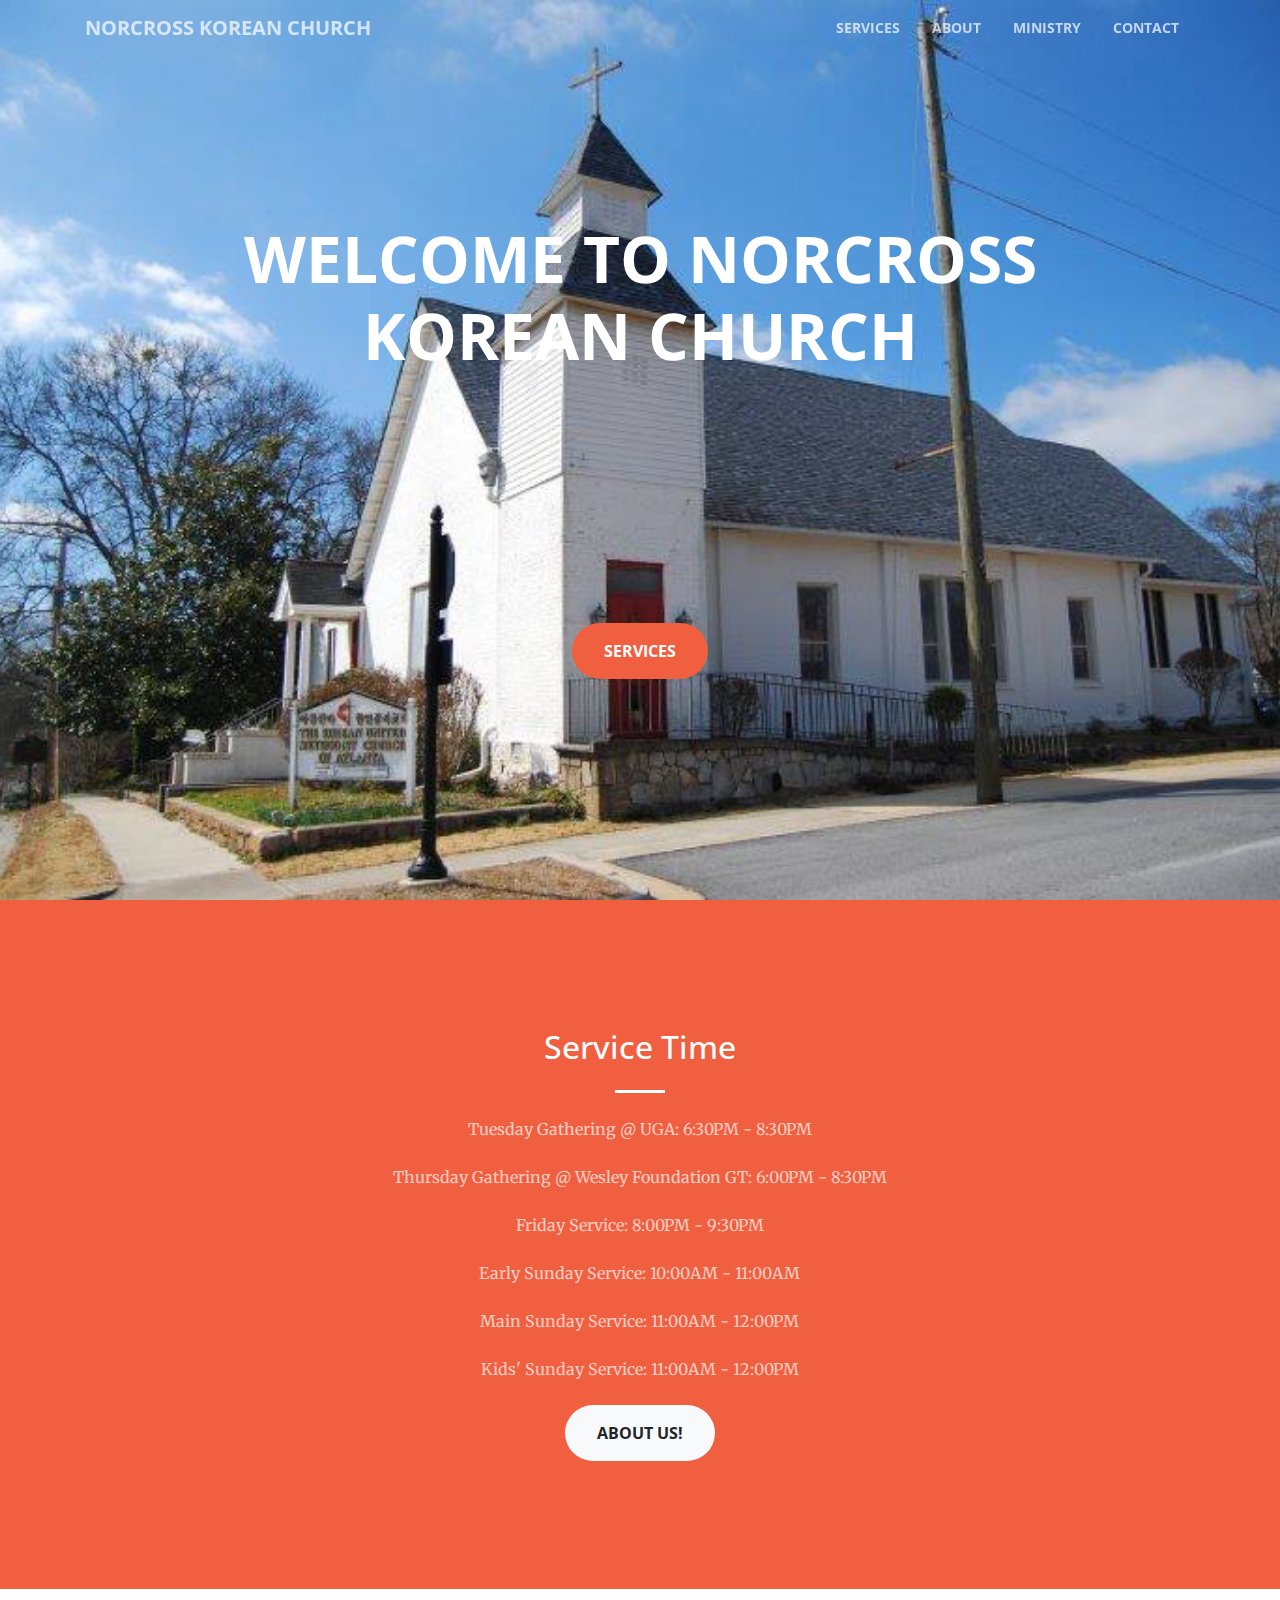
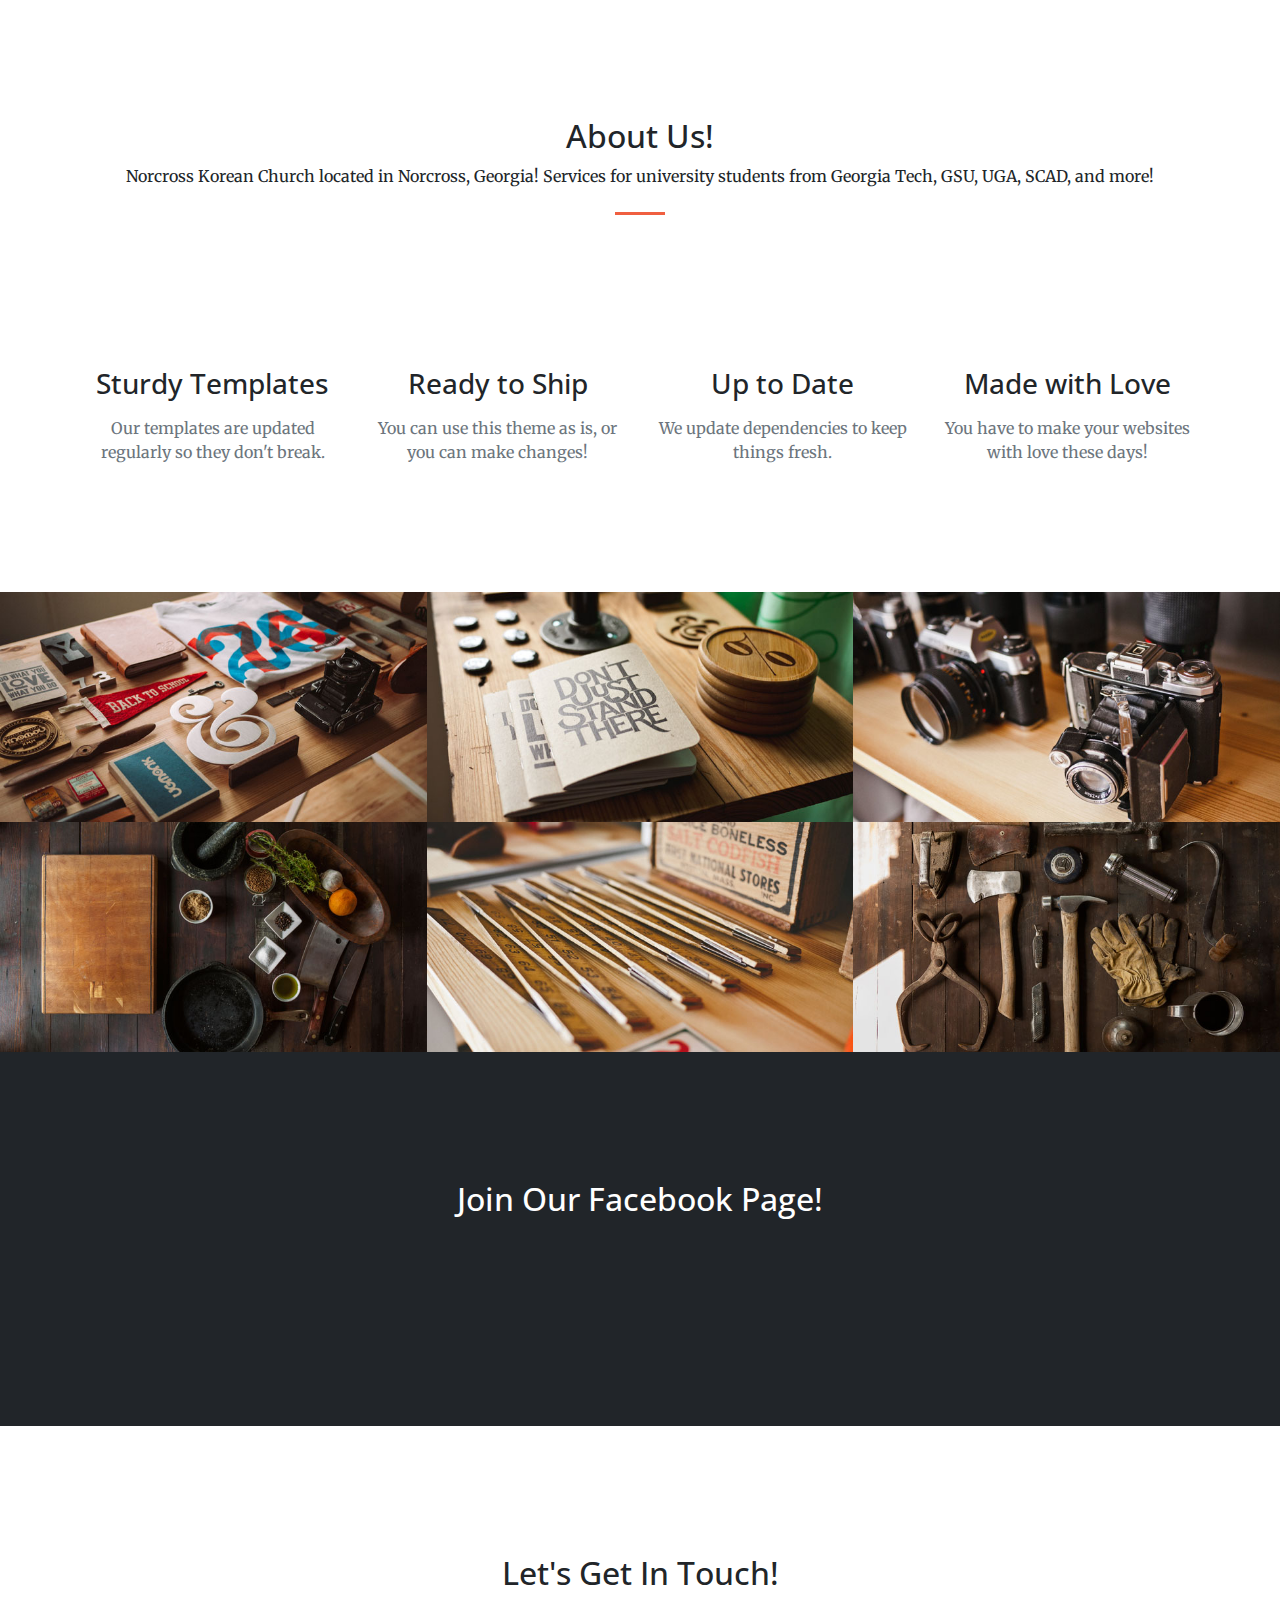
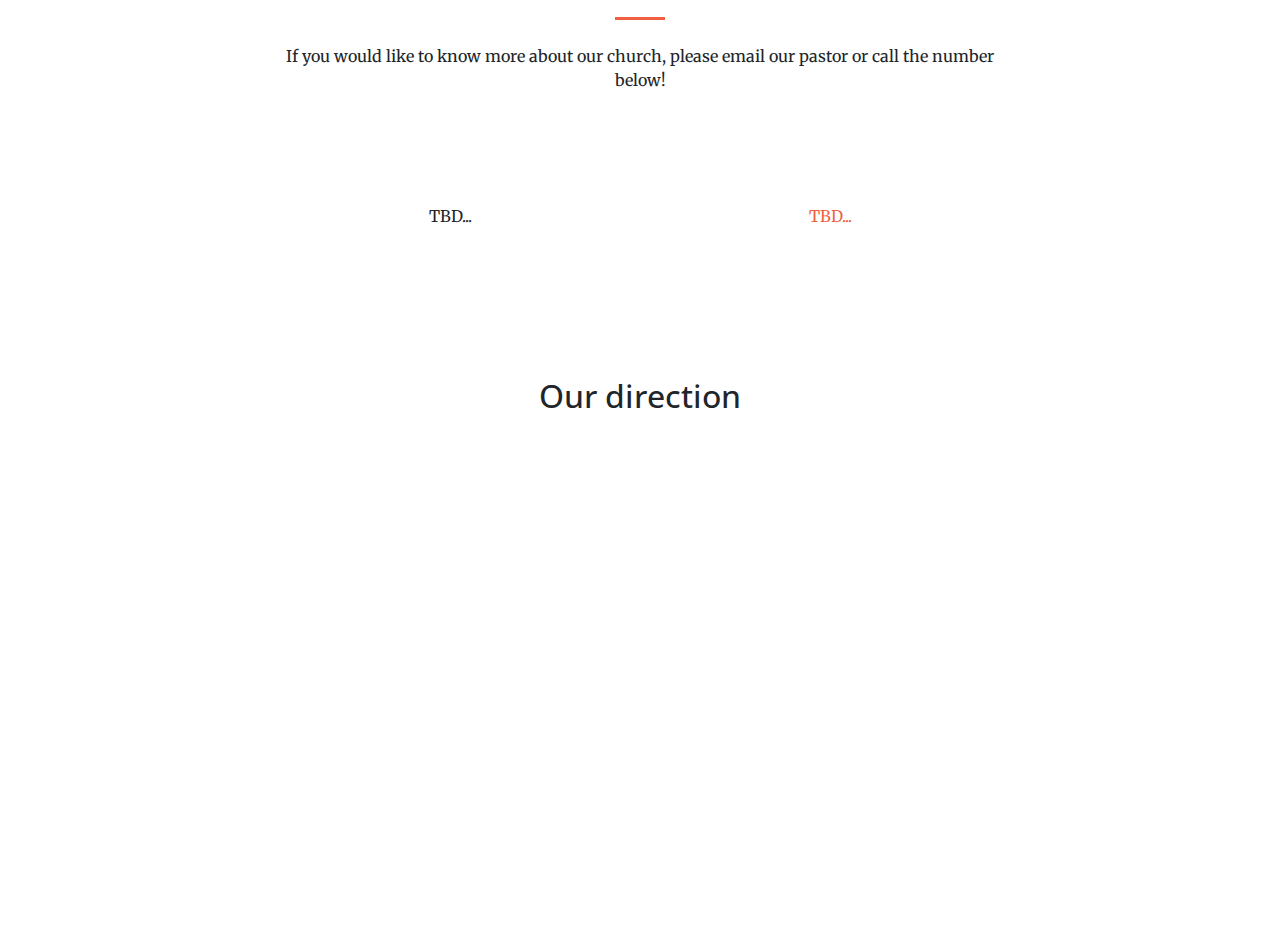
<file: startbootstrap-creative-gh-pages/index.html>
<!DOCTYPE html>
<html lang="en">

  <head>

    <meta charset="utf-8">
    <meta name="viewport" content="width=device-width, initial-scale=1, shrink-to-fit=no">
    <meta name="description" content="">
    <meta name="author" content="">

    <title>노크로스 한인 교회</title>

    <!-- Bootstrap core CSS -->
    <link href="vendor/bootstrap/css/bootstrap.min.css" rel="stylesheet">

    <!-- Custom fonts for this template -->
    <link href="vendor/font-awesome/css/font-awesome.min.css" rel="stylesheet" type="text/css">
    <link href='https://fonts.googleapis.com/css?family=Open+Sans:300italic,400italic,600italic,700italic,800italic,400,300,600,700,800' rel='stylesheet' type='text/css'>
    <link href='https://fonts.googleapis.com/css?family=Merriweather:400,300,300italic,400italic,700,700italic,900,900italic' rel='stylesheet' type='text/css'>

    <!-- Plugin CSS -->
    <link href="vendor/magnific-popup/magnific-popup.css" rel="stylesheet">

    <!-- Custom styles for this template -->
    <link href="css/creative.min.css" rel="stylesheet">

  </head>

  <body id="page-top">

    <!-- Navigation -->
    <nav class="navbar navbar-expand-lg navbar-light fixed-top" id="mainNav">
      <div class="container">
        <a class="navbar-brand js-scroll-trigger" href="#page-top">Norcross Korean Church</a>
        <button class="navbar-toggler navbar-toggler-right" type="button" data-toggle="collapse" data-target="#navbarResponsive" aria-controls="navbarResponsive" aria-expanded="false" aria-label="Toggle navigation">
          <span class="navbar-toggler-icon"></span>
        </button>
        <div class="collapse navbar-collapse" id="navbarResponsive">
          <ul class="navbar-nav ml-auto">
            <li class="nav-item">
              <a class="nav-link js-scroll-trigger" href="#services">Services</a>
            </li>
            <li class="nav-item">
              <a class="nav-link js-scroll-trigger" href="#about">About</a>
            </li>
            <li class="nav-item">
              <a class="nav-link js-scroll-trigger" href="#ministry">Ministry</a>
            </li>
            <li class="nav-item">
              <a class="nav-link js-scroll-trigger" href="#contact">Contact</a>
            </li>
          </ul>
        </div>
      </div>
    </nav>

    <header class="masthead text-center text-white d-flex">
      <div class="container my-auto">
        <div class="row">
          <div class="col-lg-10 mx-auto">
            <h1 class="text-uppercase">
              <strong>Welcome to Norcross Korean Church</strong>
            </h1>
          </div>
          <div class="col-lg-8 mx-auto">
          </br></br></br></br></br></br></br></br></br></br>
            <a class="btn btn-primary btn-xl js-scroll-trigger" href="#services">Services</a>
          </div>
        </div>
      </div>
    </header>

    <section class="bg-primary" id="services">
        <div class="row">
          <div class="col-lg-8 mx-auto text-center">
            <h2 class="section-heading text-white">Service Time</h2>
            <hr class="light my-4">
          </div>
          <div class="col-lg-8 mx-auto text-center">
            <p class="text-faded mb-4">Tuesday Gathering @ UGA: 6:30PM - 8:30PM</p>
            <p class="text-faded mb-4">Thursday Gathering @ Wesley Foundation GT: 6:00PM - 8:30PM</p>
            <p class="text-faded mb-4">Friday Service: 8:00PM - 9:30PM</p>
            <p class="text-faded mb-4">Early Sunday Service: 10:00AM - 11:00AM</p>
            <p class="text-faded mb-4">Main Sunday Service: 11:00AM - 12:00PM</p>
            <p class="text-faded mb-4">Kids' Sunday Service: 11:00AM - 12:00PM</p>
          </div>
          <div class="col-lg-8 mx-auto text-center">
            <a class="btn btn-light btn-xl js-scroll-trigger" href="#about">About Us!</a>
          </div>
        </div>
    </section>

    <section id="about">
      <div class="container">
        <div class="row">
          <div class="col-lg-12 text-center">
            <h2 class="section-heading">About Us!</h2>
            <p>Norcross Korean Church located in Norcross, Georgia! Services for university students from Georgia Tech, GSU, UGA, SCAD, and more! </p>
            <hr class="my-4">
          </div>
        </div>
      </div>
      <div class="container">
        <div class="row">
          <div class="col-lg-3 col-md-6 text-center">
            <div class="service-box mt-5 mx-auto">
              <i class="fa fa-4x fa-diamond text-primary mb-3 sr-icons"></i>
              <h3 class="mb-3">Sturdy Templates</h3>
              <p class="text-muted mb-0">Our templates are updated regularly so they don't break.</p>
            </div>
          </div>
          <div class="col-lg-3 col-md-6 text-center">
            <div class="service-box mt-5 mx-auto">
              <i class="fa fa-4x fa-paper-plane text-primary mb-3 sr-icons"></i>
              <h3 class="mb-3">Ready to Ship</h3>
              <p class="text-muted mb-0">You can use this theme as is, or you can make changes!</p>
            </div>
          </div>
          <div class="col-lg-3 col-md-6 text-center">
            <div class="service-box mt-5 mx-auto">
              <i class="fa fa-4x fa-newspaper-o text-primary mb-3 sr-icons"></i>
              <h3 class="mb-3">Up to Date</h3>
              <p class="text-muted mb-0">We update dependencies to keep things fresh.</p>
            </div>
          </div>
          <div class="col-lg-3 col-md-6 text-center">
            <div class="service-box mt-5 mx-auto">
              <i class="fa fa-4x fa-heart text-primary mb-3 sr-icons"></i>
              <h3 class="mb-3">Made with Love</h3>
              <p class="text-muted mb-0">You have to make your websites with love these days!</p>
            </div>
          </div>
        </div>
      </div>
    </section>

    <section class="p-0" id="ministry">
      <div class="container-fluid p-0">
        <div class="row no-gutters popup-gallery">
          <div class="col-lg-4 col-sm-6">
            <a class="portfolio-box" href="img/portfolio/fullsize/1.jpg">
              <img class="img-fluid" src="img/portfolio/thumbnails/1.jpg" alt="">
              <div class="portfolio-box-caption">
                <div class="portfolio-box-caption-content">
                  <div class="project-category text-faded">
                    아틀란타
                  </div>
                  <div class="project-name">
                    길거리 찬양
                  </div>
                </div>
              </div>
            </a>
          </div>
          <div class="col-lg-4 col-sm-6">
            <a class="portfolio-box" href="img/portfolio/fullsize/2.jpg">
              <img class="img-fluid" src="img/portfolio/thumbnails/2.jpg" alt="">
              <div class="portfolio-box-caption">
                <div class="portfolio-box-caption-content">
                  <div class="project-category text-faded">
                    Arizona
                  </div>
                  <div class="project-name">
                    호피 선교
                  </div>
                </div>
              </div>
            </a>
          </div>
          <div class="col-lg-4 col-sm-6">
            <a class="portfolio-box" href="img/portfolio/fullsize/3.jpg">
              <img class="img-fluid" src="img/portfolio/thumbnails/3.jpg" alt="">
              <div class="portfolio-box-caption">
                <div class="portfolio-box-caption-content">
                  <div class="project-category text-faded">
                    China
                  </div>
                  <div class="project-name">
                    중국 선교
                  </div>
                </div>
              </div>
            </a>
          </div>
          <div class="col-lg-4 col-sm-6">
            <a class="portfolio-box" href="img/portfolio/fullsize/4.jpg">
              <img class="img-fluid" src="img/portfolio/thumbnails/4.jpg" alt="">
              <div class="portfolio-box-caption">
                <div class="portfolio-box-caption-content">
                  <div class="project-category text-faded">
                    Korea
                  </div>
                  <div class="project-name">
                    예지 후원
                  </div>
                </div>
              </div>
            </a>
          </div>
          <div class="col-lg-4 col-sm-6">
            <a class="portfolio-box" href="img/portfolio/fullsize/5.jpg">
              <img class="img-fluid" src="img/portfolio/thumbnails/5.jpg" alt="">
              <div class="portfolio-box-caption">
                <div class="portfolio-box-caption-content">
                  <div class="project-category text-faded">
                    Sri Lanka
                  </div>
                  <div class="project-name">
                    스리랑카 선교
                  </div>
                </div>
              </div>
            </a>
          </div>
          <div class="col-lg-4 col-sm-6">
            <a class="portfolio-box" href="img/portfolio/fullsize/6.jpg">
              <img class="img-fluid" src="img/portfolio/thumbnails/6.jpg" alt="">
              <div class="portfolio-box-caption">
                <div class="portfolio-box-caption-content">
                  <div class="project-category text-faded">
                    Mongolia
                  </div>
                  <div class="project-name">
                    몽골 선교
                  </div>
                </div>
              </div>
            </a>
          </div>
        </div>
      </div>
    </section>

    <section class="bg-dark text-white">
      <div class="container text-center">
        <h2 class="mb-4">Join Our Facebook Page!</h2>
        <a class="btn btn-light btn-xl sr-button" href="https://www.facebook.com/groups/kncumc/">Go To Facebook Page!</a>
      </div>
    </section>

    <section id="contact">
      <div class="container">
        <div class="row">
          <div class="col-lg-8 mx-auto text-center">
            <h2 class="section-heading">Let's Get In Touch!</h2>
            <hr class="my-4">
            <p class="mb-5">If you would like to know more about our church, please email our pastor or call the number below!</p>
          </div>
        </div>
        <div class="row">
          <div class="col-lg-4 ml-auto text-center">
            <i class="fa fa-phone fa-3x mb-3 sr-contact"></i>
            <p>TBD...</p>
          </div>
          <div class="col-lg-4 mr-auto text-center">
            <i class="fa fa-envelope-o fa-3x mb-3 sr-contact"></i>
            <p>
              <a href="mailto:your-email@your-domain.com">TBD...</a>
            </p>
          </div>
        </div>
      </div>
    </section>

    <section id="Map" style="padding:5px;">
      <div class="col-lg-8 mx-auto text-center">
      <h2 class= "section-heading">Our direction</h2>
  		<iframe width="100%" height="500px" frameborder="0" style="border:0"
        src="https://www.google.com/maps/embed/v1/place?q=16+W+Peachtree+St+Norcross,+GA+30071&key=AIzaSyD7lF1fS11qah-fJpGwb8VJUWFp1jf_OHs" allowablescreen>
      </iframe>
    </div>
    </section>

    <!-- Bootstrap core JavaScript -->
    <script src="vendor/jquery/jquery.min.js"></script>
    <script src="vendor/bootstrap/js/bootstrap.bundle.min.js"></script>

    <!-- Plugin JavaScript -->
    <script src="vendor/jquery-easing/jquery.easing.min.js"></script>
    <script src="vendor/scrollreveal/scrollreveal.min.js"></script>
    <script src="vendor/magnific-popup/jquery.magnific-popup.min.js"></script>

    <!-- Custom scripts for this template -->
    <script src="js/creative.min.js"></script>

  </body>

</html>
</file>
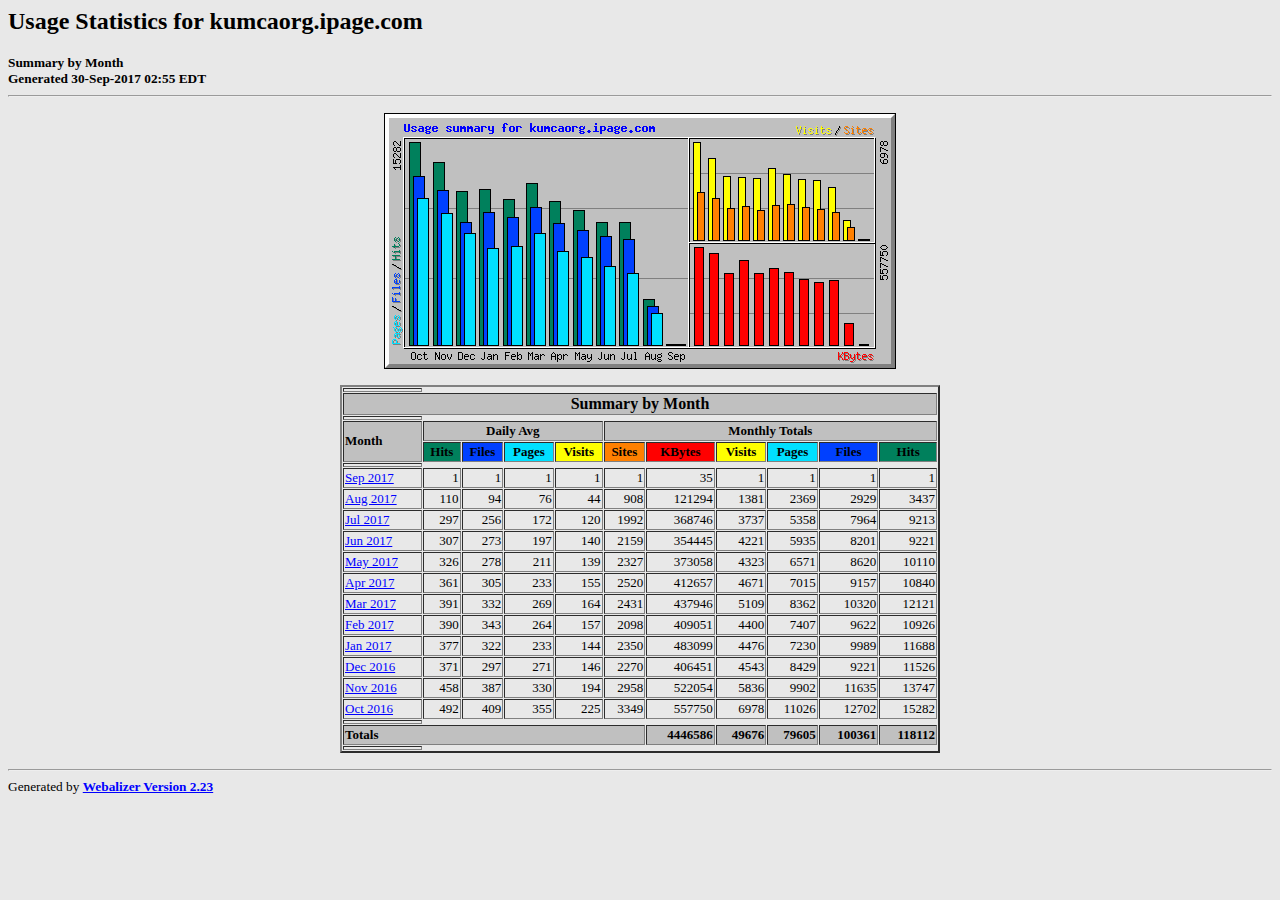
<file: kumca.org_2015/stats/index.html>
<!DOCTYPE HTML PUBLIC "-//W3C//DTD HTML 4.0 Transitional//EN">

<!-- Generated by The Webalizer  Ver. 2.23-08 -->
<!--                                          -->
<!-- Copyright 1997-2013  Bradford L. Barrett -->
<!--                                          -->
<!-- Distributed under the GNU GPL  Version 2 -->
<!--        Full text may be found at:        -->
<!--         http://www.webalizer.org         -->
<!--                                          -->
<!--  Give the power back to the programmers  -->
<!--   Support the Free Software Foundation   -->
<!--           (http://www.fsf.org)           -->
<!--                                          -->
<!-- *** Generated: 30-Sep-2017 02:55 EDT *** -->

<HTML lang="en">
<HEAD>
 <TITLE>Usage Statistics for kumcaorg.ipage.com - Summary by Month</TITLE>
</HEAD>

<BODY BGCOLOR="#E8E8E8" TEXT="#000000" LINK="#0000FF" VLINK="#FF0000">
<H2>Usage Statistics for kumcaorg.ipage.com</H2>
<SMALL><STRONG>
Summary by Month<BR>
Generated 30-Sep-2017 02:55 EDT<BR>
</STRONG></SMALL>
<CENTER>
<HR>
<P>
<IMG SRC="usage.png" ALT="Usage summary for kumcaorg.ipage.com" HEIGHT=256 WIDTH=512><P>
<TABLE WIDTH=600 BORDER=2 CELLSPACING=1 CELLPADDING=1>
<TR><TH HEIGHT=4></TH></TR>
<TR><TH COLSPAN=11 BGCOLOR="#C0C0C0" ALIGN=center>Summary by Month</TH></TR>
<TR><TH HEIGHT=4></TH></TR>
<TR><TH ALIGN=left ROWSPAN=2 BGCOLOR="#C0C0C0"><FONT SIZE="-1">Month</FONT></TH>
<TH ALIGN=center COLSPAN=4 BGCOLOR="#C0C0C0"><FONT SIZE="-1">Daily Avg</FONT></TH>
<TH ALIGN=center COLSPAN=6 BGCOLOR="#C0C0C0"><FONT SIZE="-1">Monthly Totals</FONT></TH></TR>
<TR><TH ALIGN=center BGCOLOR="#00805c"><FONT SIZE="-1">Hits</FONT></TH>
<TH ALIGN=center BGCOLOR="#0040ff"><FONT SIZE="-1">Files</FONT></TH>
<TH ALIGN=center BGCOLOR="#00e0ff"><FONT SIZE="-1">Pages</FONT></TH>
<TH ALIGN=center BGCOLOR="#ffff00"><FONT SIZE="-1">Visits</FONT></TH>
<TH ALIGN=center BGCOLOR="#ff8000"><FONT SIZE="-1">Sites</FONT></TH>
<TH ALIGN=center BGCOLOR="#ff0000"><FONT SIZE="-1">KBytes</FONT></TH>
<TH ALIGN=center BGCOLOR="#ffff00"><FONT SIZE="-1">Visits</FONT></TH>
<TH ALIGN=center BGCOLOR="#00e0ff"><FONT SIZE="-1">Pages</FONT></TH>
<TH ALIGN=center BGCOLOR="#0040ff"><FONT SIZE="-1">Files</FONT></TH>
<TH ALIGN=center BGCOLOR="#00805c"><FONT SIZE="-1">Hits</FONT></TH></TR>
<TR><TH HEIGHT=4></TH></TR>
<TR><TD NOWRAP><A HREF="usage_201709.html"><FONT SIZE="-1">Sep 2017</FONT></A></TD>
<TD ALIGN=right><FONT SIZE="-1">1</FONT></TD>
<TD ALIGN=right><FONT SIZE="-1">1</FONT></TD>
<TD ALIGN=right><FONT SIZE="-1">1</FONT></TD>
<TD ALIGN=right><FONT SIZE="-1">1</FONT></TD>
<TD ALIGN=right><FONT SIZE="-1">1</FONT></TD>
<TD ALIGN=right><FONT SIZE="-1">35</FONT></TD>
<TD ALIGN=right><FONT SIZE="-1">1</FONT></TD>
<TD ALIGN=right><FONT SIZE="-1">1</FONT></TD>
<TD ALIGN=right><FONT SIZE="-1">1</FONT></TD>
<TD ALIGN=right><FONT SIZE="-1">1</FONT></TD></TR>
<TR><TD NOWRAP><A HREF="usage_201708.html"><FONT SIZE="-1">Aug 2017</FONT></A></TD>
<TD ALIGN=right><FONT SIZE="-1">110</FONT></TD>
<TD ALIGN=right><FONT SIZE="-1">94</FONT></TD>
<TD ALIGN=right><FONT SIZE="-1">76</FONT></TD>
<TD ALIGN=right><FONT SIZE="-1">44</FONT></TD>
<TD ALIGN=right><FONT SIZE="-1">908</FONT></TD>
<TD ALIGN=right><FONT SIZE="-1">121294</FONT></TD>
<TD ALIGN=right><FONT SIZE="-1">1381</FONT></TD>
<TD ALIGN=right><FONT SIZE="-1">2369</FONT></TD>
<TD ALIGN=right><FONT SIZE="-1">2929</FONT></TD>
<TD ALIGN=right><FONT SIZE="-1">3437</FONT></TD></TR>
<TR><TD NOWRAP><A HREF="usage_201707.html"><FONT SIZE="-1">Jul 2017</FONT></A></TD>
<TD ALIGN=right><FONT SIZE="-1">297</FONT></TD>
<TD ALIGN=right><FONT SIZE="-1">256</FONT></TD>
<TD ALIGN=right><FONT SIZE="-1">172</FONT></TD>
<TD ALIGN=right><FONT SIZE="-1">120</FONT></TD>
<TD ALIGN=right><FONT SIZE="-1">1992</FONT></TD>
<TD ALIGN=right><FONT SIZE="-1">368746</FONT></TD>
<TD ALIGN=right><FONT SIZE="-1">3737</FONT></TD>
<TD ALIGN=right><FONT SIZE="-1">5358</FONT></TD>
<TD ALIGN=right><FONT SIZE="-1">7964</FONT></TD>
<TD ALIGN=right><FONT SIZE="-1">9213</FONT></TD></TR>
<TR><TD NOWRAP><A HREF="usage_201706.html"><FONT SIZE="-1">Jun 2017</FONT></A></TD>
<TD ALIGN=right><FONT SIZE="-1">307</FONT></TD>
<TD ALIGN=right><FONT SIZE="-1">273</FONT></TD>
<TD ALIGN=right><FONT SIZE="-1">197</FONT></TD>
<TD ALIGN=right><FONT SIZE="-1">140</FONT></TD>
<TD ALIGN=right><FONT SIZE="-1">2159</FONT></TD>
<TD ALIGN=right><FONT SIZE="-1">354445</FONT></TD>
<TD ALIGN=right><FONT SIZE="-1">4221</FONT></TD>
<TD ALIGN=right><FONT SIZE="-1">5935</FONT></TD>
<TD ALIGN=right><FONT SIZE="-1">8201</FONT></TD>
<TD ALIGN=right><FONT SIZE="-1">9221</FONT></TD></TR>
<TR><TD NOWRAP><A HREF="usage_201705.html"><FONT SIZE="-1">May 2017</FONT></A></TD>
<TD ALIGN=right><FONT SIZE="-1">326</FONT></TD>
<TD ALIGN=right><FONT SIZE="-1">278</FONT></TD>
<TD ALIGN=right><FONT SIZE="-1">211</FONT></TD>
<TD ALIGN=right><FONT SIZE="-1">139</FONT></TD>
<TD ALIGN=right><FONT SIZE="-1">2327</FONT></TD>
<TD ALIGN=right><FONT SIZE="-1">373058</FONT></TD>
<TD ALIGN=right><FONT SIZE="-1">4323</FONT></TD>
<TD ALIGN=right><FONT SIZE="-1">6571</FONT></TD>
<TD ALIGN=right><FONT SIZE="-1">8620</FONT></TD>
<TD ALIGN=right><FONT SIZE="-1">10110</FONT></TD></TR>
<TR><TD NOWRAP><A HREF="usage_201704.html"><FONT SIZE="-1">Apr 2017</FONT></A></TD>
<TD ALIGN=right><FONT SIZE="-1">361</FONT></TD>
<TD ALIGN=right><FONT SIZE="-1">305</FONT></TD>
<TD ALIGN=right><FONT SIZE="-1">233</FONT></TD>
<TD ALIGN=right><FONT SIZE="-1">155</FONT></TD>
<TD ALIGN=right><FONT SIZE="-1">2520</FONT></TD>
<TD ALIGN=right><FONT SIZE="-1">412657</FONT></TD>
<TD ALIGN=right><FONT SIZE="-1">4671</FONT></TD>
<TD ALIGN=right><FONT SIZE="-1">7015</FONT></TD>
<TD ALIGN=right><FONT SIZE="-1">9157</FONT></TD>
<TD ALIGN=right><FONT SIZE="-1">10840</FONT></TD></TR>
<TR><TD NOWRAP><A HREF="usage_201703.html"><FONT SIZE="-1">Mar 2017</FONT></A></TD>
<TD ALIGN=right><FONT SIZE="-1">391</FONT></TD>
<TD ALIGN=right><FONT SIZE="-1">332</FONT></TD>
<TD ALIGN=right><FONT SIZE="-1">269</FONT></TD>
<TD ALIGN=right><FONT SIZE="-1">164</FONT></TD>
<TD ALIGN=right><FONT SIZE="-1">2431</FONT></TD>
<TD ALIGN=right><FONT SIZE="-1">437946</FONT></TD>
<TD ALIGN=right><FONT SIZE="-1">5109</FONT></TD>
<TD ALIGN=right><FONT SIZE="-1">8362</FONT></TD>
<TD ALIGN=right><FONT SIZE="-1">10320</FONT></TD>
<TD ALIGN=right><FONT SIZE="-1">12121</FONT></TD></TR>
<TR><TD NOWRAP><A HREF="usage_201702.html"><FONT SIZE="-1">Feb 2017</FONT></A></TD>
<TD ALIGN=right><FONT SIZE="-1">390</FONT></TD>
<TD ALIGN=right><FONT SIZE="-1">343</FONT></TD>
<TD ALIGN=right><FONT SIZE="-1">264</FONT></TD>
<TD ALIGN=right><FONT SIZE="-1">157</FONT></TD>
<TD ALIGN=right><FONT SIZE="-1">2098</FONT></TD>
<TD ALIGN=right><FONT SIZE="-1">409051</FONT></TD>
<TD ALIGN=right><FONT SIZE="-1">4400</FONT></TD>
<TD ALIGN=right><FONT SIZE="-1">7407</FONT></TD>
<TD ALIGN=right><FONT SIZE="-1">9622</FONT></TD>
<TD ALIGN=right><FONT SIZE="-1">10926</FONT></TD></TR>
<TR><TD NOWRAP><A HREF="usage_201701.html"><FONT SIZE="-1">Jan 2017</FONT></A></TD>
<TD ALIGN=right><FONT SIZE="-1">377</FONT></TD>
<TD ALIGN=right><FONT SIZE="-1">322</FONT></TD>
<TD ALIGN=right><FONT SIZE="-1">233</FONT></TD>
<TD ALIGN=right><FONT SIZE="-1">144</FONT></TD>
<TD ALIGN=right><FONT SIZE="-1">2350</FONT></TD>
<TD ALIGN=right><FONT SIZE="-1">483099</FONT></TD>
<TD ALIGN=right><FONT SIZE="-1">4476</FONT></TD>
<TD ALIGN=right><FONT SIZE="-1">7230</FONT></TD>
<TD ALIGN=right><FONT SIZE="-1">9989</FONT></TD>
<TD ALIGN=right><FONT SIZE="-1">11688</FONT></TD></TR>
<TR><TD NOWRAP><A HREF="usage_201612.html"><FONT SIZE="-1">Dec 2016</FONT></A></TD>
<TD ALIGN=right><FONT SIZE="-1">371</FONT></TD>
<TD ALIGN=right><FONT SIZE="-1">297</FONT></TD>
<TD ALIGN=right><FONT SIZE="-1">271</FONT></TD>
<TD ALIGN=right><FONT SIZE="-1">146</FONT></TD>
<TD ALIGN=right><FONT SIZE="-1">2270</FONT></TD>
<TD ALIGN=right><FONT SIZE="-1">406451</FONT></TD>
<TD ALIGN=right><FONT SIZE="-1">4543</FONT></TD>
<TD ALIGN=right><FONT SIZE="-1">8429</FONT></TD>
<TD ALIGN=right><FONT SIZE="-1">9221</FONT></TD>
<TD ALIGN=right><FONT SIZE="-1">11526</FONT></TD></TR>
<TR><TD NOWRAP><A HREF="usage_201611.html"><FONT SIZE="-1">Nov 2016</FONT></A></TD>
<TD ALIGN=right><FONT SIZE="-1">458</FONT></TD>
<TD ALIGN=right><FONT SIZE="-1">387</FONT></TD>
<TD ALIGN=right><FONT SIZE="-1">330</FONT></TD>
<TD ALIGN=right><FONT SIZE="-1">194</FONT></TD>
<TD ALIGN=right><FONT SIZE="-1">2958</FONT></TD>
<TD ALIGN=right><FONT SIZE="-1">522054</FONT></TD>
<TD ALIGN=right><FONT SIZE="-1">5836</FONT></TD>
<TD ALIGN=right><FONT SIZE="-1">9902</FONT></TD>
<TD ALIGN=right><FONT SIZE="-1">11635</FONT></TD>
<TD ALIGN=right><FONT SIZE="-1">13747</FONT></TD></TR>
<TR><TD NOWRAP><A HREF="usage_201610.html"><FONT SIZE="-1">Oct 2016</FONT></A></TD>
<TD ALIGN=right><FONT SIZE="-1">492</FONT></TD>
<TD ALIGN=right><FONT SIZE="-1">409</FONT></TD>
<TD ALIGN=right><FONT SIZE="-1">355</FONT></TD>
<TD ALIGN=right><FONT SIZE="-1">225</FONT></TD>
<TD ALIGN=right><FONT SIZE="-1">3349</FONT></TD>
<TD ALIGN=right><FONT SIZE="-1">557750</FONT></TD>
<TD ALIGN=right><FONT SIZE="-1">6978</FONT></TD>
<TD ALIGN=right><FONT SIZE="-1">11026</FONT></TD>
<TD ALIGN=right><FONT SIZE="-1">12702</FONT></TD>
<TD ALIGN=right><FONT SIZE="-1">15282</FONT></TD></TR>
<TR><TH HEIGHT=4></TH></TR>
<TR><TH BGCOLOR="#C0C0C0" COLSPAN=6 ALIGN=left><FONT SIZE="-1">Totals</FONT></TH>
<TH BGCOLOR="#C0C0C0" ALIGN=right><FONT SIZE="-1">4446586</FONT></TH>
<TH BGCOLOR="#C0C0C0" ALIGN=right><FONT SIZE="-1">49676</FONT></TH>
<TH BGCOLOR="#C0C0C0" ALIGN=right><FONT SIZE="-1">79605</FONT></TH>
<TH BGCOLOR="#C0C0C0" ALIGN=right><FONT SIZE="-1">100361</FONT></TH>
<TH BGCOLOR="#C0C0C0" ALIGN=right><FONT SIZE="-1">118112</FONT></TH></TR>
<TR><TH HEIGHT=4></TH></TR>
</TABLE>
</CENTER>
<P>
<HR>
<TABLE WIDTH="100%" CELLPADDING=0 CELLSPACING=0 BORDER=0>
<TR>
<TD ALIGN=left VALIGN=top>
<SMALL>Generated by
<A HREF="http://www.webalizer.org/"><STRONG>Webalizer Version 2.23</STRONG></A>
</SMALL>
</TD>
</TR>
</TABLE>

<!-- Webalizer Version 2.23-08 (Mod: 26-Aug-2013) -->

</BODY>
</HTML>
</file>
<file: startbootstrap-creative-gh-pages/css/creative.min.css>
body,html{width:100%;height:100%}body{font-family:Merriweather,'Helvetica Neue',Arial,sans-serif}hr{max-width:50px;border-width:3px;border-color:#f05f40}hr.light{border-color:#fff}a{color:#f05f40;-webkit-transition:all .2s;-moz-transition:all .2s;transition:all .2s}a:hover{color:#f05f40}h1,h2,h3,h4,h5,h6{font-family:'Open Sans','Helvetica Neue',Arial,sans-serif}.bg-primary{background-color:#f05f40!important}.bg-dark{background-color:#212529!important}.text-faded{color:rgba(255,255,255,.7)}section{padding:8rem 0}.section-heading{margin-top:0}::-moz-selection{color:#fff;background:#212529;text-shadow:none}::selection{color:#fff;background:#212529;text-shadow:none}img::selection{color:#fff;background:0 0}img::-moz-selection{color:#fff;background:0 0}#mainNav{border-bottom:1px solid rgba(33,37,41,.1);background-color:#fff;font-family:'Open Sans','Helvetica Neue',Arial,sans-serif;-webkit-transition:all .2s;-moz-transition:all .2s;transition:all .2s}#mainNav .navbar-brand{font-weight:700;text-transform:uppercase;color:#f05f40;font-family:'Open Sans','Helvetica Neue',Arial,sans-serif}#mainNav .navbar-brand:focus,#mainNav .navbar-brand:hover{color:#f05f40}#mainNav .navbar-nav>li.nav-item>a.nav-link,#mainNav .navbar-nav>li.nav-item>a.nav-link:focus{font-size:.9rem;font-weight:700;text-transform:uppercase;color:#212529}#mainNav .navbar-nav>li.nav-item>a.nav-link:focus:hover,#mainNav .navbar-nav>li.nav-item>a.nav-link:hover{color:#f05f40}#mainNav .navbar-nav>li.nav-item>a.nav-link.active,#mainNav .navbar-nav>li.nav-item>a.nav-link:focus.active{color:#f05f40!important;background-color:transparent}#mainNav .navbar-nav>li.nav-item>a.nav-link.active:hover,#mainNav .navbar-nav>li.nav-item>a.nav-link:focus.active:hover{background-color:transparent}@media (min-width:992px){#mainNav{border-color:transparent;background-color:transparent}#mainNav .navbar-brand{color:rgba(255,255,255,.7)}#mainNav .navbar-brand:focus,#mainNav .navbar-brand:hover{color:#fff}#mainNav .navbar-nav>li.nav-item>a.nav-link{padding:.5rem 1rem}#mainNav .navbar-nav>li.nav-item>a.nav-link,#mainNav .navbar-nav>li.nav-item>a.nav-link:focus{color:rgba(255,255,255,.7)}#mainNav .navbar-nav>li.nav-item>a.nav-link:focus:hover,#mainNav .navbar-nav>li.nav-item>a.nav-link:hover{color:#fff}#mainNav.navbar-shrink{border-bottom:1px solid rgba(33,37,41,.1);background-color:#fff}#mainNav.navbar-shrink .navbar-brand{color:#f05f40}#mainNav.navbar-shrink .navbar-brand:focus,#mainNav.navbar-shrink .navbar-brand:hover{color:#f05f40}#mainNav.navbar-shrink .navbar-nav>li.nav-item>a.nav-link,#mainNav.navbar-shrink .navbar-nav>li.nav-item>a.nav-link:focus{color:#212529}#mainNav.navbar-shrink .navbar-nav>li.nav-item>a.nav-link:focus:hover,#mainNav.navbar-shrink .navbar-nav>li.nav-item>a.nav-link:hover{color:#f05f40}}header.masthead{padding-top:10rem;padding-bottom:calc(10rem - 56px);background-image:url(../img/church.jpg);background-position:center center;-webkit-background-size:cover;-moz-background-size:cover;-o-background-size:cover;background-size:cover}header.masthead hr{margin-top:30px;margin-bottom:30px}header.masthead h1{font-size:2rem}header.masthead p{font-weight:300}@media (min-width:768px){header.masthead p{font-size:1.15rem}}@media (min-width:992px){header.masthead{height:100vh;min-height:650px;padding-top:0;padding-bottom:0}header.masthead h1{font-size:3rem}}@media (min-width:1200px){header.masthead h1{font-size:4rem}}.service-box{max-width:400px}.portfolio-box{position:relative;display:block;max-width:650px;margin:0 auto}.portfolio-box .portfolio-box-caption{position:absolute;bottom:0;display:block;width:100%;height:100%;text-align:center;opacity:0;color:#fff;background:rgba(240,95,64,.9);-webkit-transition:all .2s;-moz-transition:all .2s;transition:all .2s}.portfolio-box .portfolio-box-caption .portfolio-box-caption-content{position:absolute;top:50%;width:100%;transform:translateY(-50%);text-align:center}.portfolio-box .portfolio-box-caption .portfolio-box-caption-content .project-category,.portfolio-box .portfolio-box-caption .portfolio-box-caption-content .project-name{padding:0 15px;font-family:'Open Sans','Helvetica Neue',Arial,sans-serif}.portfolio-box .portfolio-box-caption .portfolio-box-caption-content .project-category{font-size:14px;font-weight:600;text-transform:uppercase}.portfolio-box .portfolio-box-caption .portfolio-box-caption-content .project-name{font-size:18px}.portfolio-box:hover .portfolio-box-caption{opacity:1}.portfolio-box:focus{outline:0}@media (min-width:768px){.portfolio-box .portfolio-box-caption .portfolio-box-caption-content .project-category{font-size:16px}.portfolio-box .portfolio-box-caption .portfolio-box-caption-content .project-name{font-size:22px}}.text-primary{color:#f05f40!important}.btn{font-weight:700;text-transform:uppercase;border:none;border-radius:300px;font-family:'Open Sans','Helvetica Neue',Arial,sans-serif}.btn-xl{padding:1rem 2rem}.btn-primary{background-color:#f05f40;border-color:#f05f40}.btn-primary:active,.btn-primary:focus,.btn-primary:hover{color:#fff;background-color:#ee4b28!important}.btn-primary:active,.btn-primary:focus{box-shadow:0 0 0 .2rem rgba(240,95,64,.5)!important}
</file>
